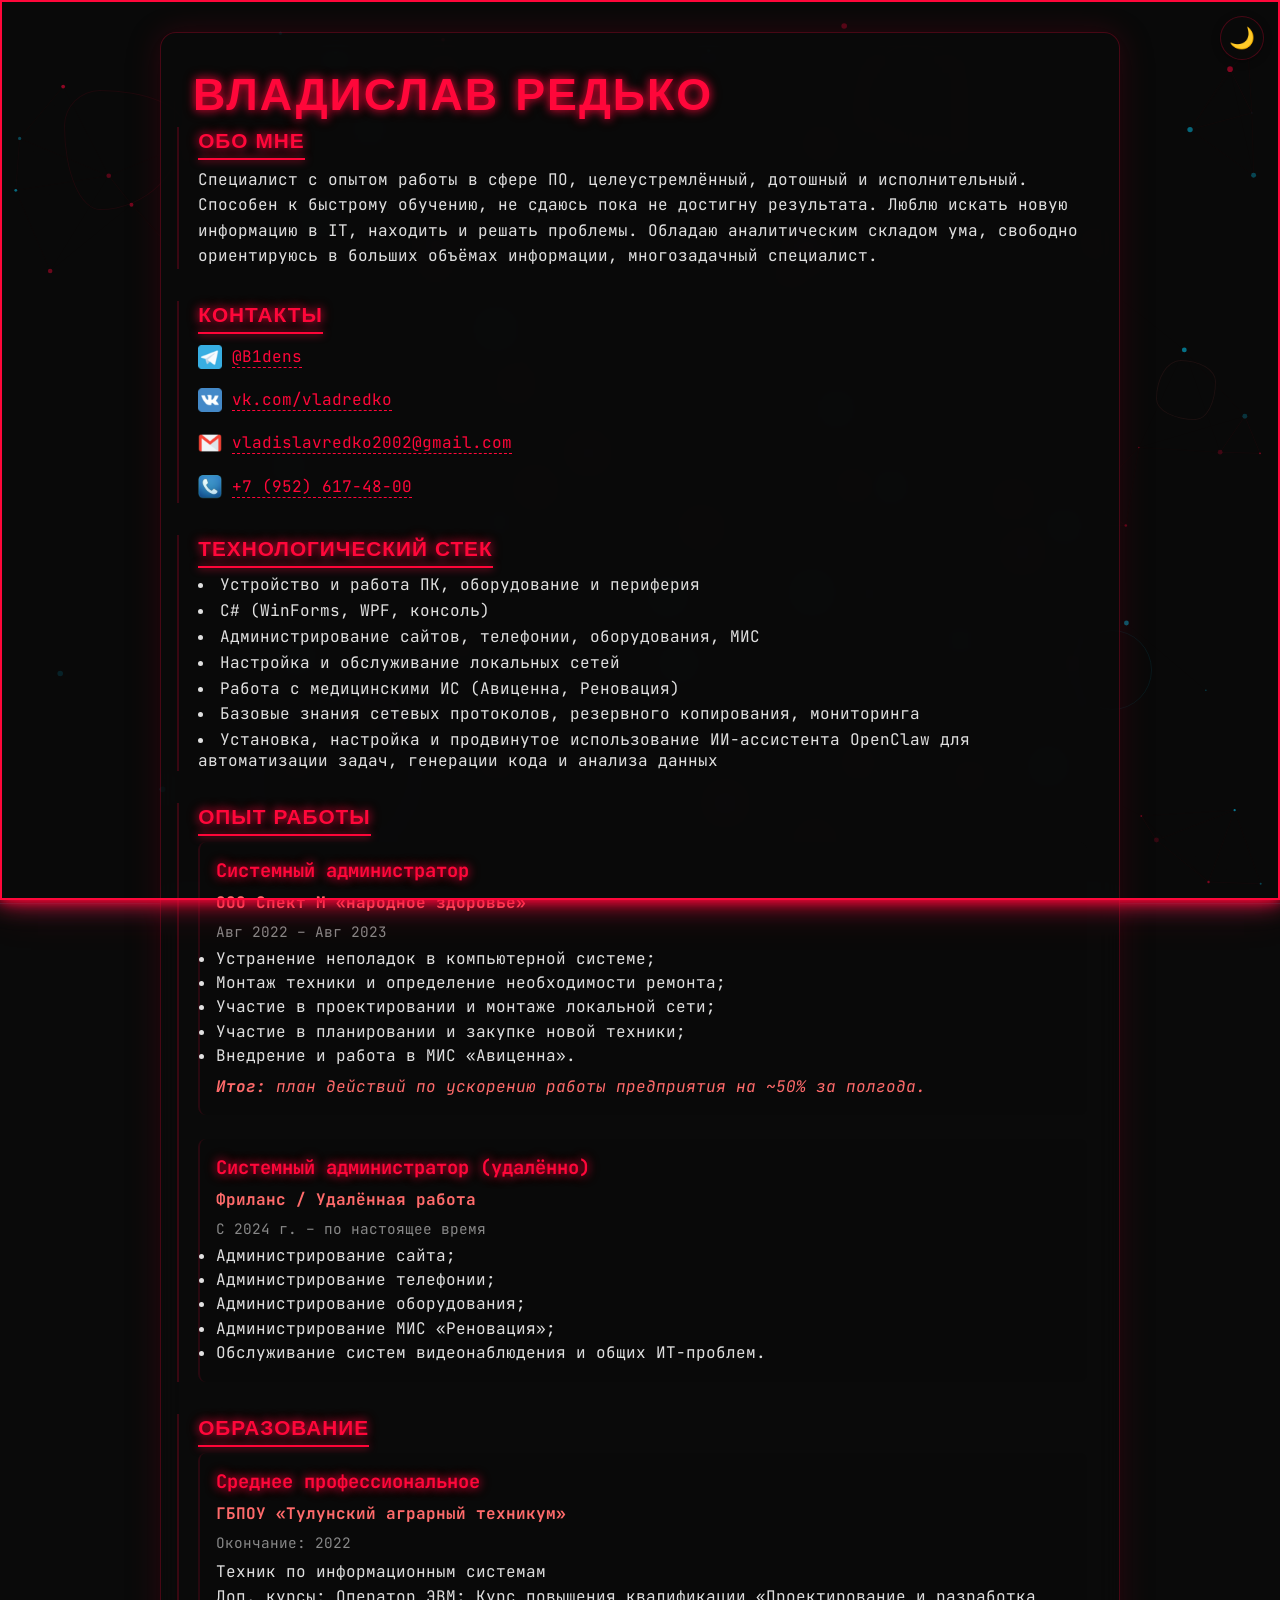
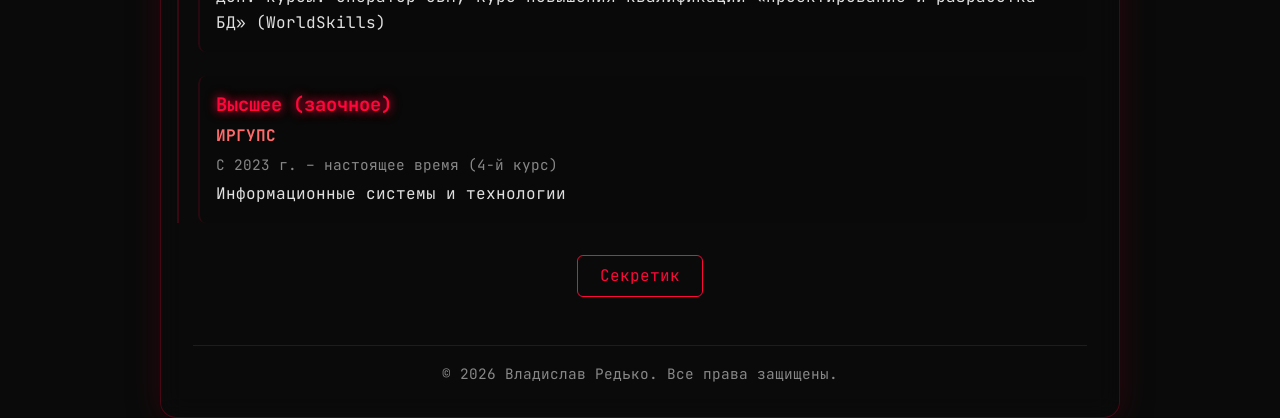
<file: index.html>
<!DOCTYPE html>
<html lang="ru">
<head>
    <meta charset="UTF-8">
    <meta name="viewport" content="width=device-width, initial-scale=1.0">
    <title>Владислав Редько — Резюме</title>
    <link rel="preconnect" href="https://fonts.googleapis.com">
    <link rel="preconnect" href="https://fonts.gstatic.com" crossorigin>
    <link href="https://fonts.googleapis.com/css2?family=JetBrains+Mono:wght@400;500;700&family=Orbitron:wght@400;600;700&display=swap" rel="stylesheet">
    <link rel="stylesheet" href="style.css?v=7">
</head>
<body>

    <!-- SPLASH / PRELOADER -->
    <div id="splash">
        <div class="splash-text">ЗАГРУЗКА</div>
        <div class="splash-loader"></div>
    </div>

    <!-- КНОПКА ПЕРЕКЛЮЧЕНИЯ ТЕМЫ (светлая/тёмная) -->
    <button id="themeToggle" class="theme-toggle" title="Переключить тему">
        <span class="toggle-icon-sun">☀️</span>
        <span class="toggle-icon-moon">🌙</span>
    </button>

    <!-- CURSOR — стандартный, инвертируется от темы -->

    <!-- Фон + анимированная сетка -->
    <div class="bg-layer">
        <div class="grid"></div>
        <canvas id="particles"></canvas>
    </div>

    <!-- Плавающие геометрические фигуры -->
    <div class="floating-shapes">
        <div class="floating-shape"></div>
        <div class="floating-shape"></div>
        <div class="floating-shape"></div>
        <div class="floating-shape"></div>
        <div class="floating-shape"></div>
    </div>

    <!-- Матричный дождь -->
    <canvas id="matrix-rain" class="matrix-rain"></canvas>

    <!-- Прогресс-бар чтения -->
    <div id="progress-bar"></div>

    <!-- Внешний слой неона -->
    <div class="neon-border-out"></div>

    <div class="container">
        <!-- Шапка -->
        <header>
            <h1 class="glitch" data-text="Владислав Редько">Владислав Редько</h1>
        </header>

        <!-- Обо мне -->
        <section class="about hidden">
            <h2>Обо мне</h2>
            <p>
                Специалист с опытом работы в сфере ПО, целеустремлённый, дотошный и исполнительный.
                Способен к быстрому обучению, не сдаюсь пока не достигну результата.
                Люблю искать новую информацию в IT, находить и решать проблемы.
                Обладаю аналитическим складом ума, свободно ориентируюсь в больших объёмах информации,
                многозадачный специалист.
            </p>
        </section>

        <!-- Контакты -->
        <section class="contacts hidden">
            <h2>Контакты</h2>
            <ul>
                <li><span class="icon tg"></span><a href="https://t.me/B1dens" target="_blank">@B1dens</a></li>
                <li><span class="icon vk"></span><a href="https://vk.com/vladredko" target="_blank">vk.com/vladredko</a></li>
                <li><span class="icon mail"></span><a href="mailto:vladislavredko2002@gmail.com">vladislavredko2002@gmail.com</a></li>
                <li><span class="icon phone"></span><a href="tel:+79526174800">+7 (952) 617-48-00</a></li>
            </ul>
        </section>

        <!-- Технологический стек -->
        <section class="skills hidden">
            <h2>Технологический стек</h2>
            <ul>
                <li>Устройство и работа ПК, оборудование и периферия</li>
                <li>C# (WinForms, WPF, консоль)</li>
                <li>Администрирование сайтов, телефонии, оборудования, МИС</li>
                <li>Настройка и обслуживание локальных сетей</li>
                <li>Работа с медицинскими ИС (Авиценна, Реновация)</li>
                <li>Базовые знания сетевых протоколов, резервного копирования, мониторинга</li>
                <li>Установка, настройка и продвинутое использование ИИ-ассистента OpenClaw для автоматизации задач, генерации кода и анализа данных</li>
            </ul>
        </section>

        <!-- Опыт работы -->
        <section class="experience hidden">
            <h2>Опыт работы</h2>

            <div class="job hidden">
                <h3>Системный администратор</h3>
                <p class="company">ООО Спект М «народное здоровье»</p>
                <p class="period">Авг 2022 – Авг 2023</p>
                <ul>
                    <li>Устранение неполадок в компьютерной системе;</li>
                    <li>Монтаж техники и определение необходимости ремонта;</li>
                    <li>Участие в проектировании и монтаже локальной сети;</li>
                    <li>Участие в планировании и закупке новой техники;</li>
                    <li>Внедрение и работа в МИС «Авиценна».</li>
                </ul>
                <p class="result"><strong>Итог:</strong> план действий по ускорению работы предприятия на ~50% за полгода.</p>
            </div>

            <div class="job hidden">
                <h3>Системный администратор (удалённо)</h3>
                <p class="company">Фриланс / Удалённая работа</p>
                <p class="period">С 2024 г. – по настоящее время</p>
                <ul>
                    <li>Администрирование сайта;</li>
                    <li>Администрирование телефонии;</li>
                    <li>Администрирование оборудования;</li>
                    <li>Администрирование МИС «Реновация»;</li>
                    <li>Обслуживание систем видеонаблюдения и общих ИТ‑проблем.</li>
                </ul>
            </div>
        </section>

        <!-- Образование -->
        <section class="education hidden">
            <h2>Образование</h2>

            <div class="edu hidden">
                <h3>Среднее профессиональное</h3>
                <p class="instruction">ГБПОУ «Тулунский аграрный техникум»</p>
                <p class="period">Окончание: 2022</p>
                <p class="specialty">Техник по информационным системам</p>
                <p class="extra">Доп. курсы: Оператор ЭВМ; Курс повышения квалификации «Проектирование и разработка БД» (WorldSkills)</p>
            </div>

            <div class="edu hidden">
                <h3>Высшее (заочное)</h3>
                <p class="instruction">ИРГУПС</p>
                <p class="period">С 2023 г. – настоящее время (4‑й курс)</p>
                <p class="specialty">Информационные системы и технологии</p>
            </div>
        </section>

        <div style="text-align:center; margin-top:2rem;">
            <button id="openProtected" class="header-btn" onclick="window.location.href='protected.html'" title="🫢 там кое-что интересное">Секретик</button>
        </div>

        <footer class="hidden">
            <p>© 2026 Владислав Редько. Все права защищены.</p>
        </footer>
    </div>

    <!-- Неоновый пульсирующий контур вокруг страницы -->
    <div class="neon-border"></div>

    <script>
        // ============ THEME TOGGLE ============
        (function() {
            const toggleBtn = document.getElementById('themeToggle');
            if (!toggleBtn) return;
            // Load saved theme
            const saved = localStorage.getItem('site-theme');
            if (saved === 'light') {
                document.documentElement.setAttribute('data-theme', 'light');
                toggleBtn.classList.add('light');
            }
            toggleBtn.addEventListener('click', function() {
                const html = document.documentElement;
                const isLight = html.getAttribute('data-theme') === 'light';
                if (isLight) {
                    html.removeAttribute('data-theme');
                    localStorage.setItem('site-theme', 'dark');
                    toggleBtn.classList.remove('light');
                } else {
                    html.setAttribute('data-theme', 'light');
                    localStorage.setItem('site-theme', 'light');
                    toggleBtn.classList.add('light');
                }
            });
        })();

        // (кастомный курсор удалён — используется стандартный)

        // ============ MATRIX RAIN ============
        (function() {
            const canvas = document.getElementById('matrix-rain');
            if (!canvas) return;
            const ctx = canvas.getContext('2d');
            let fontSize = 14;
            let columns, drops;

            function resize() {
                canvas.width = window.innerWidth;
                canvas.height = window.innerHeight;
                columns = Math.floor(canvas.width / fontSize);
                drops = Array(columns).fill(1).map(() => Math.random() * -canvas.height / fontSize);
            }
            window.addEventListener('resize', resize);
            resize();

            const chars = 'アイウエオカキクケコサシスセソタチツテトナニヌネノハヒフヘホマミムメモヤユヨラリルレロワヲガギグゲゴザジズゼゾダヂヅデドバビブベボパピプペポ0123456789';

            function drawMatrix() {
                ctx.fillStyle = 'rgba(10, 10, 10, 0.05)';
                ctx.fillRect(0, 0, canvas.width, canvas.height);
                ctx.fillStyle = '#ff073a';
                ctx.font = fontSize + 'px monospace';
                for (let i = 0; i < drops.length; i++) {
                    const text = chars[Math.floor(Math.random() * chars.length)];
                    const x = i * fontSize;
                    const y = drops[i] * fontSize;
                    // Fade effect: first char brighter
                    const brightness = Math.random() > 0.95 ? 1 : 0.4;
                    ctx.fillStyle = `rgba(255, 7, 58, ${brightness * 0.7})`;
                    ctx.fillText(text, x, y);
                    if (y > canvas.height && Math.random() > 0.975) {
                        drops[i] = 0;
                    }
                    drops[i]++;
                }
                requestAnimationFrame(drawMatrix);
            }
            drawMatrix();
        })();

        // ============ PARTICLES (enhanced) ============
        (function() {
            const canvas = document.getElementById('particles');
            const ctx = canvas.getContext('2d');
            let particles = [];

            function resize() {
                canvas.width = window.innerWidth;
                canvas.height = window.innerHeight;
            }
            window.addEventListener('resize', resize);
            resize();

            class Particle {
                constructor() { this.reset(); }
                reset() {
                    this.x = Math.random() * canvas.width;
                    this.y = Math.random() * canvas.height;
                    this.size = Math.random() * 2.5 + 0.5;
                    this.speedX = (Math.random() - 0.5) * 0.4;
                    this.speedY = (Math.random() - 0.5) * 0.4;
                    this.opacity = Math.random() * 0.5 + 0.1;
                    this.hue = Math.random() > 0.5 ? 0 : 200; // red or blue hue
                }
                update() {
                    this.x += this.speedX;
                    this.y += this.speedY;
                    if (this.x < 0 || this.x > canvas.width || this.y < 0 || this.y > canvas.height) {
                        this.reset();
                    }
                }
                draw() {
                    ctx.beginPath();
                    ctx.arc(this.x, this.y, this.size, 0, Math.PI * 2);
                    const color = this.hue === 0 ? '255, 7, 58' : '0, 212, 255';
                    ctx.fillStyle = `rgba(${color}, ${this.opacity})`;
                    ctx.fill();
                }
            }

            const count = Math.min(100, Math.floor((canvas.width * canvas.height) / 10000));
            for (let i = 0; i < count; i++) particles.push(new Particle());

            function animate() {
                ctx.clearRect(0, 0, canvas.width, canvas.height);
                particles.forEach(p => { p.update(); p.draw(); });
                // draw lines between close particles
                for (let i = 0; i < particles.length; i++) {
                    for (let j = i + 1; j < particles.length; j++) {
                        const dx = particles[i].x - particles[j].x;
                        const dy = particles[i].y - particles[j].y;
                        const dist = Math.sqrt(dx * dx + dy * dy);
                        if (dist < 130) {
                            ctx.beginPath();
                            ctx.moveTo(particles[i].x, particles[i].y);
                            ctx.lineTo(particles[j].x, particles[j].y);
                            const alpha = 0.1 * (1 - dist / 130);
                            // gradient line between red and blue particles
                            ctx.strokeStyle = `rgba(255, 7, 58, ${alpha})`;
                            ctx.lineWidth = 0.6;
                            ctx.stroke();
                        }
                    }
                }
                requestAnimationFrame(animate);
            }
            animate();
        })();

        // ============ PROGRESS BAR ============
        window.addEventListener('scroll', function() {
            const scrollTop = window.scrollY;
            const docHeight = document.documentElement.scrollHeight - window.innerHeight;
            const progress = (scrollTop / docHeight) * 100;
            document.getElementById('progress-bar').style.width = progress + '%';
        });

        // ============ SPLASH SCREEN ============
        window.addEventListener('load', function() {
            setTimeout(() => {
                const splash = document.getElementById('splash');
                splash.classList.add('fade-out');
                setTimeout(() => {
                    splash.style.display = 'none';
                }, 800);
            }, 1200);
        });

        // ============ INTERSECTION OBSERVER ============
        document.addEventListener('DOMContentLoaded', function () {
            const hiddenElements = document.querySelectorAll('.hidden');
            const observer = new IntersectionObserver((entries) => {
                entries.forEach(entry => {
                    if (entry.isIntersecting) {
                        entry.target.classList.remove('hidden');
                        entry.target.classList.add('show');
                    }
                });
            }, { threshold: 0.1 });

            hiddenElements.forEach(el => observer.observe(el));
        });
    </script>
</body>
</html>
</file>
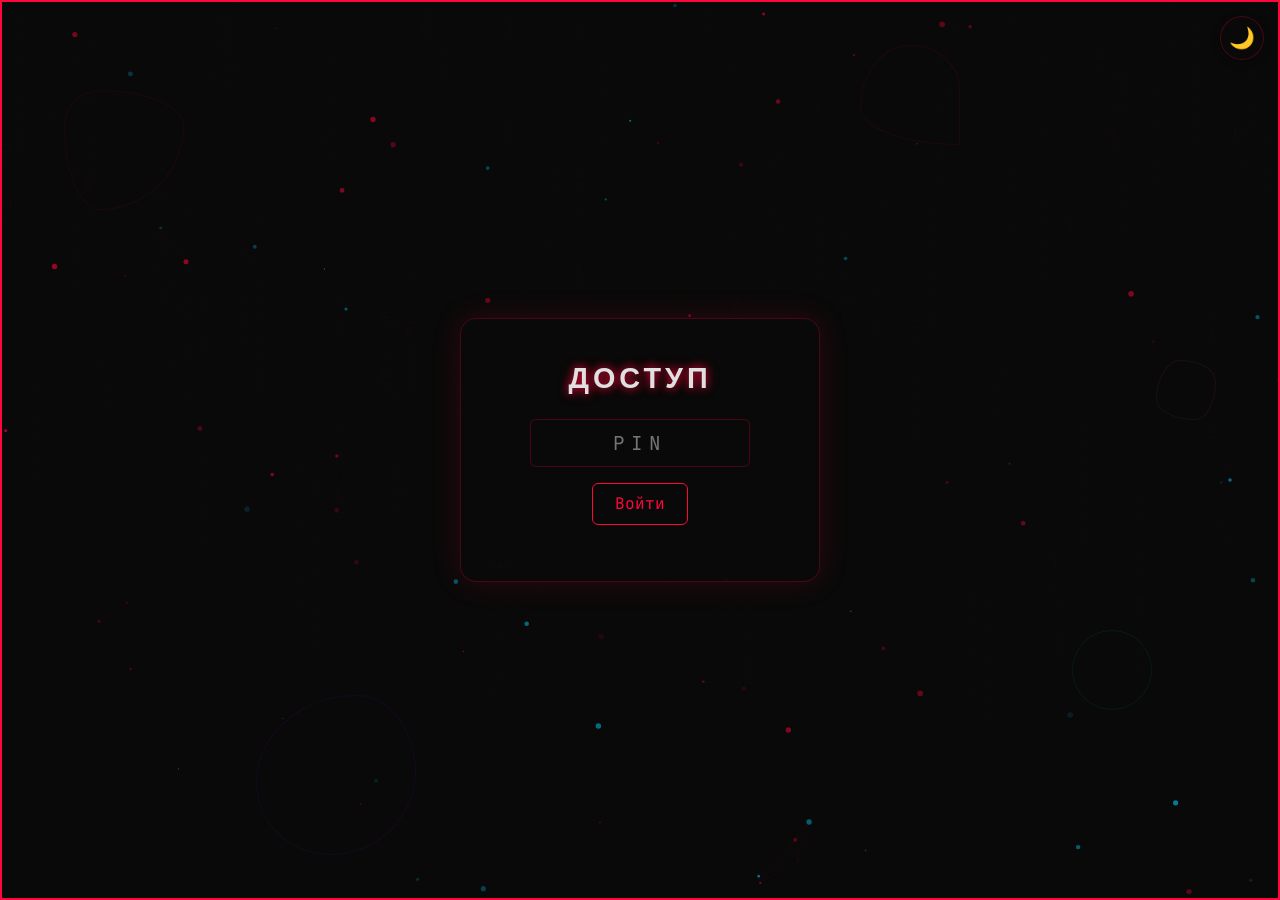
<file: protected.html>
<!DOCTYPE html>
<html lang="ru">
<head>
    <meta charset="UTF-8">
    <meta name="viewport" content="width=device-width, initial-scale=1.0">
    <title>🎮 ПРИКОЛЬЧИК</title>
    <link rel="preconnect" href="https://fonts.googleapis.com">
    <link rel="preconnect" href="https://fonts.gstatic.com" crossorigin>
    <link href="https://fonts.googleapis.com/css2?family=JetBrains+Mono:wght@400;500;700&family=Orbitron:wght@400;600;700&display=swap" rel="stylesheet">
    <link rel="stylesheet" href="style.css?v=7">
</head>
<body>

    <!-- SPLASH / PRELOADER -->
    <div id="splash">
        <div class="splash-text">СЕКРЕТНЫЙ ДОСТУП</div>
        <div class="splash-loader"></div>
    </div>

    <!-- КНОПКА ПЕРЕКЛЮЧЕНИЯ ТЕМЫ -->
    <button id="themeToggle" class="theme-toggle" title="Переключить тему">
        <span class="toggle-icon-sun">☀️</span>
        <span class="toggle-icon-moon">🌙</span>
    </button>

    <!-- CURSOR — стандартный, инвертируется от темы -->

    <!-- Фон -->
    <div class="bg-layer">
        <div class="grid"></div>
        <canvas id="particles"></canvas>
    </div>

    <!-- Плавающие геометрические фигуры -->
    <div class="floating-shapes">
        <div class="floating-shape"></div>
        <div class="floating-shape"></div>
        <div class="floating-shape"></div>
        <div class="floating-shape"></div>
        <div class="floating-shape"></div>
    </div>

    <!-- Матричный дождь -->
    <canvas id="matrix-rain" class="matrix-rain"></canvas>

    <!-- Внешний слой неона -->
    <div class="neon-border-out"></div>

    <!-- Форма авторизации -->
    <div id="auth" style="text-align:center; min-height:100vh; display:flex; flex-direction:column; align-items:center; justify-content:center;">
        <div class="auth-card">
            <h1 style="font-family:'Orbitron',sans-serif; font-size:1.8rem; text-transform:uppercase; letter-spacing:4px; margin-bottom:1.5rem;">Доступ</h1>
            <input type="password" id="pwInput" placeholder="PIN" autocomplete="off" class="pin-input">
            <button id="pwBtn" class="header-btn" style="display:block; margin:0 auto;">Войти</button>
            <p id="pwError" class="error" style="margin-top:1rem;"></p>
        </div>
    </div>

    <!-- Контент (скрыт до авторизации) -->
    <div id="content" style="display:none;">
        <div class="container">
            <div class="content" style="text-align:center; margin-top: 2rem;">
                <h1 class="glitch hidden" data-text="Конфигурация ПК" style="font-size:2rem; margin-bottom:2rem;">Конфигурация ПК</h1>
                <div class="hardware-blocks hidden" style="display:flex; justify-content:center; gap:2rem; margin-top:2rem; flex-wrap:wrap;">
                    <div class="block neon-wrap hidden" style="min-width:220px;">
                        <h2 style="color:var(--accent-color); margin-bottom:1rem; font-family:'Orbitron',sans-serif;">PC</h2>
                        <ul class="hw-list">
                            <li>Motherboard ASRock B650M Pro RS</li>
                            <li>CPU AMD Ryzen 7 7700</li>
                            <li>GPU RX 6700 XT</li>
                            <li>G.Skill Ripjaws S5 DDR5 32GB</li>
                        </ul>
                    </div>
                    <div class="block neon-wrap hidden" style="min-width:220px;">
                        <h2 style="color:var(--accent-color); margin-bottom:1rem; font-family:'Orbitron',sans-serif;">Периферия</h2>
                        <ul class="hw-list">
                            <li>Монитор Redmi G27Q 2025 2K IPS 180 Гц</li>
                            <li>Монитор AOC 24" 144 Гц</li>
                            <li>Мышь ZAOPIN Z2</li>
                            <li>Клавиатура Ardor Gaming</li>
                            <li>Микрофон Fifine K670</li>
                        </ul>
                    </div>
                </div>
                <a href="index.html" class="header-btn hidden" style="display:inline-block; margin-top:2rem;">← Вернуться на главную</a>
            </div>
        </div>
    </div>

    <!-- Неоновая рамка -->
    <div class="neon-border"></div>

    <script>
        // ============ INTERSECTION OBSERVER (для контента после авторизации) ============
        document.addEventListener('DOMContentLoaded', function () {
            const hiddenElements = document.querySelectorAll('.hidden');
            const observer = new IntersectionObserver((entries) => {
                entries.forEach(entry => {
                    if (entry.isIntersecting) {
                        entry.target.classList.remove('hidden');
                        entry.target.classList.add('show');
                    }
                });
            }, { threshold: 0.1 });
            hiddenElements.forEach(el => observer.observe(el));
        });
    </script>
    <script>
        // ============ THEME TOGGLE ============
        (function() {
            const toggleBtn = document.getElementById('themeToggle');
            if (!toggleBtn) return;
            const saved = localStorage.getItem('site-theme');
            if (saved === 'light') {
                document.documentElement.setAttribute('data-theme', 'light');
                toggleBtn.classList.add('light');
            }
            toggleBtn.addEventListener('click', function() {
                const html = document.documentElement;
                const isLight = html.getAttribute('data-theme') === 'light';
                if (isLight) {
                    html.removeAttribute('data-theme');
                    localStorage.setItem('site-theme', 'dark');
                    toggleBtn.classList.remove('light');
                } else {
                    html.setAttribute('data-theme', 'light');
                    localStorage.setItem('site-theme', 'light');
                    toggleBtn.classList.add('light');
                }
            });
        })();

        // (кастомный курсор удалён — используется стандартный)

        // ============ MATRIX RAIN ============
        (function() {
            const canvas = document.getElementById('matrix-rain');
            if (!canvas) return;
            const ctx = canvas.getContext('2d');
            let fontSize = 14;
            let columns, drops;
            function resize() {
                canvas.width = window.innerWidth;
                canvas.height = window.innerHeight;
                columns = Math.floor(canvas.width / fontSize);
                drops = Array(columns).fill(1).map(() => Math.random() * -canvas.height / fontSize);
            }
            window.addEventListener('resize', resize);
            resize();
            const chars = 'アイウエオカキクケコサシスセソタチツテトナニヌネノハヒフヘホマミムメモヤユヨラリルレロワヲ0123456789';
            function drawMatrix() {
                ctx.fillStyle = 'rgba(10, 10, 10, 0.05)';
                ctx.fillRect(0, 0, canvas.width, canvas.height);
                ctx.font = fontSize + 'px monospace';
                for (let i = 0; i < drops.length; i++) {
                    const text = chars[Math.floor(Math.random() * chars.length)];
                    const x = i * fontSize;
                    const y = drops[i] * fontSize;
                    const brightness = Math.random() > 0.95 ? 1 : 0.4;
                    ctx.fillStyle = `rgba(255, 7, 58, ${brightness * 0.7})`;
                    ctx.fillText(text, x, y);
                    if (y > canvas.height && Math.random() > 0.975) { drops[i] = 0; }
                    drops[i]++;
                }
                requestAnimationFrame(drawMatrix);
            }
            drawMatrix();
        })();

        // ============ PARTICLES ============
        (function() {
            const canvas = document.getElementById('particles');
            const ctx = canvas.getContext('2d');
            let particles = [];
            function resize() {
                canvas.width = window.innerWidth;
                canvas.height = window.innerHeight;
            }
            window.addEventListener('resize', resize);
            resize();
            class Particle {
                constructor() { this.reset(); }
                reset() {
                    this.x = Math.random() * canvas.width;
                    this.y = Math.random() * canvas.height;
                    this.size = Math.random() * 2.5 + 0.5;
                    this.speedX = (Math.random() - 0.5) * 0.4;
                    this.speedY = (Math.random() - 0.5) * 0.4;
                    this.opacity = Math.random() * 0.5 + 0.1;
                    this.hue = Math.random() > 0.5 ? 0 : 200;
                }
                update() {
                    this.x += this.speedX; this.y += this.speedY;
                    if (this.x < 0 || this.x > canvas.width || this.y < 0 || this.y > canvas.height) this.reset();
                }
                draw() {
                    ctx.beginPath();
                    ctx.arc(this.x, this.y, this.size, 0, Math.PI * 2);
                    const color = this.hue === 0 ? '255, 7, 58' : '0, 212, 255';
                    ctx.fillStyle = `rgba(${color}, ${this.opacity})`;
                    ctx.fill();
                }
            }
            const count = Math.min(80, Math.floor((canvas.width * canvas.height) / 10000));
            for (let i = 0; i < count; i++) particles.push(new Particle());
            function animate() {
                ctx.clearRect(0, 0, canvas.width, canvas.height);
                particles.forEach(p => { p.update(); p.draw(); });
                for (let i = 0; i < particles.length; i++) {
                    for (let j = i + 1; j < particles.length; j++) {
                        const dx = particles[i].x - particles[j].x;
                        const dy = particles[i].y - particles[j].y;
                        const dist = Math.sqrt(dx * dx + dy * dy);
                        if (dist < 130) {
                            ctx.beginPath();
                            ctx.moveTo(particles[i].x, particles[i].y);
                            ctx.lineTo(particles[j].x, particles[j].y);
                            ctx.strokeStyle = `rgba(255, 7, 58, ${0.1 * (1 - dist / 130)})`;
                            ctx.lineWidth = 0.6;
                            ctx.stroke();
                        }
                    }
                }
                requestAnimationFrame(animate);
            }
            animate();
        })();

        // ============ PIN AUTH ============
        const CORRECT_PASSWORD_HASH = "6c94e35ccc352d4e9ef0b99562cff995a5741ce8de8ad11b568892934daee366";
        async function hashPassword(password) {
            const encoder = new TextEncoder();
            const data = encoder.encode(password);
            const hashBuffer = await crypto.subtle.digest('SHA-256', data);
            const hashArray = Array.from(new Uint8Array(hashBuffer));
            return hashArray.map(b => b.toString(16).padStart(2, '0')).join('');
        }
        async function checkPin() {
            const input = document.getElementById('pwInput').value.trim();
            const inputHash = await hashPassword(input);
            if (inputHash === CORRECT_PASSWORD_HASH) {
                document.getElementById('auth').style.display = 'none';
                document.getElementById('content').style.display = 'block';
                document.getElementById('pwError').textContent = '';
            } else {
                document.getElementById('pwError').textContent = 'Неверный PIN';
            }
        }
        document.getElementById('pwBtn').onclick = checkPin;
        document.getElementById('pwInput').onkeypress = async e => {
            if (e.key === 'Enter') await checkPin();
        };

        // ============ SPLASH SCREEN ============
        window.addEventListener('load', function() {
            setTimeout(() => {
                const splash = document.getElementById('splash');
                splash.classList.add('fade-out');
                setTimeout(() => {
                    splash.style.display = 'none';
                }, 800);
            }, 1200);
        });
    </script>
</body>
</html>
</file>
<file: style.css>
:root {
    --bg-color: #0a0a0a;
    --text-color: #e0e0e0;
    --accent-color: #ff073a;
    --accent-pink: #ff6b6b;
    --accent-blue: #00d4ff;
    --accent-purple: #b300ff;
    --accent-glow: 0 0 8px rgba(255,7,58,0.7), 0 0 12px rgba(255,7,58,0.5);
    --glass-bg: rgba(10, 10, 10, 0.6);
    --glass-border: rgba(255, 7, 58, 0.25);
    --font-main: 'JetBrains Mono', 'Arial', sans-serif;
    --font-heading: 'Orbitron', 'Arial', sans-serif;
    --cursor-color: #ff073a;
    --splash-bg: #0a0a0a;
    --neon-border-opacity: 0.5;
    --card-bg: rgba(10, 10, 10, 0.4);
    --card-border: rgba(255, 7, 58, 0.12);
    --muted-text: #888;
    --block-text: #e0e0e0;
    --block-bg: rgba(10, 10, 10, 0.4);
    --auth-card-bg: rgba(10, 10, 10, 0.6);
    --pin-bg: rgba(10, 10, 10, 0.4);
    --pin-border: rgba(255, 7, 58, 0.25);
    --pin-color: #e0e0e0;
}

/* ===== LIGHT THEME ===== */
[data-theme="light"] {
    --bg-color: #f8f5f0;
    --text-color: #1a1a2e;
    --accent-color: #c0392b;
    --accent-pink: #d35400;
    --accent-blue: #2471a3;
    --accent-purple: #76448a;
    --accent-glow: 0 0 6px rgba(192,57,43,0.35), 0 0 10px rgba(192,57,43,0.15);
    --glass-bg: rgba(248, 245, 240, 0.88);
    --glass-border: rgba(192, 57, 43, 0.2);
    --cursor-color: #1a1a2e;
    --splash-bg: #f8f5f0;
    --neon-border-opacity: 0.2;
    --card-bg: rgba(255,255,255,0.5);
    --card-border: rgba(0,0,0,0.08);
    --muted-text: #555;
    --block-text: #1a1a2e;
    --block-bg: rgba(255,255,255,0.5);
    --auth-card-bg: rgba(255,255,255,0.85);
    --pin-bg: rgba(255,255,255,0.7);
    --pin-border: rgba(0,0,0,0.15);
    --pin-color: #1a1a2e;
}

/* Light theme overrides for specific elements */
[data-theme="light"] .container {
    box-shadow: 0 0 20px rgba(0,0,0,0.06), 0 8px 32px rgba(0,0,0,0.08);
}
[data-theme="light"] section h2 {
    border-bottom-color: #c0392b;
}
[data-theme="light"] section h2::after {
    background: #c0392b;
}
[data-theme="light"] .job, 
[data-theme="light"] .edu {
    background: rgba(0,0,0,0.02);
    border-left-color: rgba(192,57,43,0.15);
}
[data-theme="light"] .job:hover, 
[data-theme="light"] .edu:hover {
    background: rgba(192,57,43,0.04);
    border-left-color: #c0392b;
}
[data-theme="light"] .company, 
[data-theme="light"] .instruction {
    color: #555;
}
[data-theme="light"] .period {
    color: #888;
}
[data-theme="light"] .result {
    color: #b03a2e;
}
[data-theme="light"] footer {
    border-top-color: rgba(0,0,0,0.1);
    color: #999;
}
[data-theme="light"] .matrix-rain {
    opacity: 0.015;
}
[data-theme="light"] .floating-shape {
    opacity: 0.05;
}
[data-theme="light"] .neon-border {
    border-color: rgba(192,57,43,0.2);
    box-shadow: 0 0 8px rgba(192,57,43,0.1), 0 0 16px rgba(192,57,43,0.05);
}
[data-theme="light"] .neon-border-out {
    border-color: rgba(36,113,163,0.1);
    box-shadow: 0 0 15px rgba(36,113,163,0.05);
}
[data-theme="light"] .about, 
[data-theme="light"] .contacts, 
[data-theme="light"] .skills, 
[data-theme="light"] .experience, 
[data-theme="light"] .education {
    border-left-color: rgba(192,57,43,0.15);
}
[data-theme="light"] .about:hover, 
[data-theme="light"] .contacts:hover, 
[data-theme="light"] .skills:hover, 
[data-theme="light"] .experience:hover, 
[data-theme="light"] .education:hover {
    border-left-color: #c0392b;
}
[data-theme="light"] .header-btn {
    border-color: rgba(192,57,43,0.3);
    color: #c0392b;
}
[data-theme="light"] .header-btn:hover {
    background: #c0392b;
    color: #fff;
    box-shadow: 0 0 14px rgba(192,57,43,0.5);
}
[data-theme="light"] .pin-input {
    background: rgba(255,255,255,0.7);
    border-color: rgba(0,0,0,0.15);
    color: #1a1a2e;
}
[data-theme="light"] .pin-input:focus {
    border-color: #c0392b;
    box-shadow: 0 0 10px rgba(192,57,43,0.3);
}
[data-theme="light"] .auth-card {
    background: rgba(255,255,255,0.85);
    border-color: rgba(192,57,43,0.2);
}
[data-theme="light"] .auth-card h1 {
    color: #1a1a2e;
}
[data-theme="light"] .block {
    background: rgba(255,255,255,0.5);
    border-color: rgba(0,0,0,0.08);
}
[data-theme="light"] .block h2 {
    color: #c0392b !important;
}
[data-theme="light"] .hw-list {
    color: #1a1a2e;
}
[data-theme="light"] .neon-wrap {
    background: rgba(255,255,255,0.5);
    border-color: rgba(192,57,43,0.2);
}
[data-theme="light"] .modal-content {
    background: #fff;
    border-color: #c0392b;
}
[data-theme="light"] .theme-toggle {
    background: rgba(248,245,240,0.9);
    border-color: rgba(192,57,43,0.2);
    color: #c0392b;
}
[data-theme="light"] .theme-toggle:hover {
    box-shadow: 0 0 12px rgba(192,57,43,0.5);
}
[data-theme="light"] #progress-bar {
    background: #c0392b;
}
[data-theme="light"] .contacts li:hover {
    text-shadow: 0 0 6px rgba(192,57,43,0.2);
}
[data-theme="light"] .contacts li:hover .icon {
    filter: drop-shadow(0 0 4px #c0392b) brightness(0.6);
}
* {
    margin:0; padding:0; box-sizing:border-box;
}

/* ===== STANDARD INVERTED CURSOR (auto-switch via CSS filter) ===== */
html, body, * {
    cursor: default;
}

a, button, .header-btn, .theme-toggle, .glitch, input, select,
[role="button"], [onclick] {
    cursor: pointer;
}

textarea, input[type="text"], input[type="password"], input[type="email"],
input[type="search"], input[type="number"] {
    cursor: text;
}

/* Invert cursor colour relative to background */
html:not([data-theme="light"]) {
    cursor: url('data:image/svg+xml,<svg xmlns="http://www.w3.org/2000/svg" width="24" height="30" viewBox="0 0 24 30"><path d="M2 2 L2 22 L7 17 L12 26 L14 25 L9 16 L20 16 Z" fill="white" stroke="white" stroke-width="1" opacity="0.9"/></svg>') 2 2, auto;
}

html[data-theme="light"] {
    cursor: url('data:image/svg+xml,<svg xmlns="http://www.w3.org/2000/svg" width="24" height="30" viewBox="0 0 24 30"><path d="M2 2 L2 22 L7 17 L12 26 L14 25 L9 16 L20 16 Z" fill="black" stroke="black" stroke-width="1" opacity="0.9"/></svg>') 2 2, auto;
}
html {scroll-behavior:smooth;}
html,body {height:100%;}
body {
    font-family: var(--font-main);
    background-color: var(--bg-color);
    color: var(--text-color);
    overflow-x:hidden;
}

/* (кастомный курсор удалён, используем стандартный с инверсией) */

/* ============ THEME TOGGLE BUTTON ============ */
.theme-toggle {
    position: fixed;
    top: 16px;
    right: 16px;
    z-index: 99990;
    width: 44px;
    height: 44px;
    border-radius: 50%;
    border: 1.5px solid var(--glass-border);
    background: var(--glass-bg);
    backdrop-filter: blur(8px);
    -webkit-backdrop-filter: blur(8px);
    display: flex;
    align-items: center;
    justify-content: center;
    cursor: none;
    transition: background 0.3s, border-color 0.3s, box-shadow 0.3s;
    box-shadow: 0 2px 8px rgba(0,0,0,0.3);
    font-size: 1.3rem;
    line-height: 1;
    overflow: hidden;
}
.theme-toggle:hover {
    border-color: var(--accent-color);
    box-shadow: 0 0 14px var(--accent-color);
    background: rgba(255,7,58,0.1);
}
.toggle-icon-sun,
.toggle-icon-moon {
    position: absolute;
    transition: transform 0.4s ease, opacity 0.4s ease;
}
/* Dark theme: show moon, hide sun */
.toggle-icon-sun {
    opacity: 0;
    transform: translateY(20px) rotate(90deg);
}
.toggle-icon-moon {
    opacity: 1;
    transform: translateY(0) rotate(0deg);
}
/* Light theme: show sun, hide moon */
.theme-toggle.light .toggle-icon-sun {
    opacity: 1;
    transform: translateY(0) rotate(0deg);
}
.theme-toggle.light .toggle-icon-moon {
    opacity: 0;
    transform: translateY(-20px) rotate(-90deg);
}
.theme-toggle.light {
    background: rgba(248,245,240,0.9);
    border-color: rgba(192,57,43,0.2);
}
.theme-toggle.light:hover {
    box-shadow: 0 0 14px rgba(192,57,43,0.5);
    background: rgba(192,57,43,0.08);
}

/* ============ SPLASH / PRELOADER ============ */
#splash {
    position: fixed;
    inset: 0;
    z-index: 99998;
    background: var(--splash-bg);
    display: flex;
    flex-direction: column;
    align-items: center;
    justify-content: center;
    transition: opacity 0.8s ease, visibility 0.8s ease;
}
#splash.fade-out {
    opacity: 0;
    visibility: hidden;
}
.splash-text {
    font-family: var(--font-heading);
    font-size: 2.5rem;
    color: var(--accent-color);
    text-shadow: var(--accent-glow);
    margin-bottom: 1.5rem;
    letter-spacing: 6px;
    animation: splashPulse 1.2s ease-in-out infinite;
}
.splash-loader {
    width: 60px;
    height: 60px;
    border: 3px solid rgba(255,7,58,0.15);
    border-top-color: var(--accent-color);
    border-radius: 50%;
    animation: splashSpin 0.8s linear infinite;
    box-shadow: 0 0 20px rgba(255,7,58,0.3);
}
@keyframes splashSpin {
    to { transform: rotate(360deg); }
}
@keyframes splashPulse {
    0%, 100% { opacity: 0.6; filter: blur(0.5px); }
    50% { opacity: 1; filter: blur(0); }
}

/* ============ LIVING GRADIENT BG ============ */
.bg-layer {
    position:fixed; inset:0;
    z-index:-2;
    overflow:hidden;
    background: var(--bg-color);
}
.bg-layer::before {
    content: '';
    position: absolute;
    inset: 0;
    background: transparent;
    animation: gradShift 12s ease-in-out infinite alternate;
}
@keyframes gradShift {
    0% { transform: scale(1) rotate(0deg); }
    50% { transform: scale(1.1) rotate(2deg); }
    100% { transform: scale(1) rotate(-2deg); }
}

/* ============ FLOATING GEOMETRIC SHAPES ============ */
.floating-shapes {
    position: fixed;
    inset: 0;
    pointer-events: none;
    z-index: -1;
    overflow: hidden;
}
.floating-shape {
    position: absolute;
    border: 1.5px solid;
    opacity: 0.08;
    animation: floatShape var(--dur, 20s) ease-in-out infinite alternate;
}
.floating-shape:nth-child(1) {
    width: 120px; height: 120px;
    border-color: var(--accent-color);
    border-radius: 30% 70% 70% 30% / 30% 30% 70% 70%;
    top: 10%; left: 5%;
    --dur: 25s;
    animation-delay: -2s;
}
.floating-shape:nth-child(2) {
    width: 80px; height: 80px;
    border-color: var(--accent-blue);
    border-radius: 50%;
    top: 70%; right: 10%;
    --dur: 20s;
    animation-delay: -5s;
}
.floating-shape:nth-child(3) {
    width: 160px; height: 160px;
    border-color: var(--accent-purple);
    border-radius: 63% 37% 54% 46% / 55% 48% 52% 45%;
    bottom: 5%; left: 20%;
    --dur: 30s;
    animation-delay: -10s;
}
.floating-shape:nth-child(4) {
    width: 60px; height: 60px;
    border-color: var(--accent-pink);
    border-radius: 41% 59% 34% 66% / 65% 36% 64% 35%;
    top: 40%; right: 5%;
    --dur: 18s;
    animation-delay: -7s;
}
.floating-shape:nth-child(5) {
    width: 100px; height: 100px;
    border-color: var(--accent-color);
    border-radius: 50% 50% 0% 100% / 63% 44% 56% 37%;
    top: 5%; right: 25%;
    --dur: 22s;
    animation-delay: -3s;
}
@keyframes floatShape {
    0% { transform: translate(0, 0) rotate(0deg) scale(1); }
    33% { transform: translate(30px, -40px) rotate(120deg) scale(1.1); }
    66% { transform: translate(-20px, 30px) rotate(240deg) scale(0.9); }
    100% { transform: translate(15px, -15px) rotate(360deg) scale(1.05); }
}

/* ============ MATRIX RAIN ============ */
.matrix-rain {
    position: fixed;
    top: 0;
    left: 0;
    width: 100%;
    height: 100%;
    pointer-events: none;
    z-index: -1;
    opacity: 0.04;
}

/* Grid overlay - enhanced */
.grid {
    position:absolute; inset:0;
    pointer-events:none;
    background: transparent;
    animation:moveGrid 8s linear infinite;
}
@keyframes moveGrid {
    to {background-position:0 40px, 40px 0;}
}

#particles {
    position:absolute; inset:0;
    pointer-events:none;
}

/* ============ PROGRESS BAR ============ */
#progress-bar {
    position: fixed; top: 0; left: 0;
    height: 3px;
    width: 0%;
    background: var(--accent-color);
    background-size: 300% 100%;
    z-index: 9999;
    animation: progressGlow 2s linear infinite;
    transition: width 0.1s ease-out;
}
@keyframes progressGlow {
    0% { background-position: 0% 0%; }
    100% { background-position: 300% 0%; }
}

/* ============ GLASS CONTAINER ============ */
.container {
    max-width:960px;
    margin:2rem auto;
    padding:2rem;
    background: var(--glass-bg);
    border:1px solid var(--glass-border);
    border-radius:16px;
    box-shadow:0 0 30px rgba(255,7,58,0.15), 0 8px 32px rgba(0,0,0,0.4);
    position:relative;
    backdrop-filter: blur(12px);
    -webkit-backdrop-filter: blur(12px);
}
.container::before {
    content: '';
    position: absolute;
    top: -1px;
    left: -1px;
    right: -1px;
    bottom: -1px;
    border-radius: 17px;
    background: transparent;
    z-index: -1;
    opacity: 0.3;
    transition: opacity 0.4s;
}
.container:hover::before {
    opacity: 0.6;
}

h1, h2, h3 {
    color:var(--accent-color);
    text-shadow:var(--accent-glow);
    margin-bottom:0.4rem;
    background: none;
    -webkit-background-clip: unset;
    -webkit-text-fill-color: unset;
    background-clip: unset;
}
h1 {
    font-size:2.8rem;
    text-align:center;
    font-family: var(--font-heading);
    text-transform:uppercase;
    letter-spacing:2px;
}
/* Glitch effect enhanced */
.glitch {
    position: relative;
    display: inline-block;
    cursor: default;
}
.glitch::before,
.glitch::after {
    content: attr(data-text);
    position: absolute;
    top: 0;
    left: 0;
    width: 100%;
    height: 100%;
    pointer-events: none;
    opacity: 0;
}
.glitch:hover::before {
    opacity: 0.8;
    color: var(--accent-blue);
    z-index: -1;
    animation: glitch-shift 0.3s ease-in-out infinite alternate;
}
.glitch:hover::after {
    opacity: 0.8;
    color: var(--accent-purple);
    z-index: -1;
    animation: glitch-shift 0.3s ease-in-out infinite alternate-reverse;
}
@keyframes glitch-shift {
    0%   { transform: translate(-3px, 2px) skewX(-2deg); }
    100% { transform: translate(3px, -2px) skewX(2deg); }
}

section {
    margin-bottom:2rem;
    position: relative;
    transition: box-shadow 0.4s, border-color 0.4s, transform 0.3s;
}

/* Section hover glow */
section:hover {
    box-shadow: 0 0 20px rgba(255,7,58,0.1), 0 0 40px rgba(255,7,58,0.05);
    transform: translateX(3px);
}

section h2 {
    border-bottom:2px solid var(--accent-color);
    padding-bottom:0.3rem;
    display:inline-block;
    font-family: var(--font-heading);
    text-transform:uppercase;
    letter-spacing:1px;
    font-size:1.3rem;
    position: relative;
}
section h2::after {
    content: '';
    position: absolute;
    bottom: -2px;
    left: 0;
    width: 100%;
    height: 2px;
    background: var(--accent-color);
    filter: blur(4px);
}
p {line-height:1.6;}
a {
    color:var(--accent-color);
    text-decoration:none;
    border-bottom:1px dashed var(--accent-color);
    transition: color 0.3s, border-color 0.3s, text-shadow 0.3s;
}
a:hover {
    color:var(--accent-pink);
    border-bottom:1px solid var(--accent-pink);
    text-shadow:0 0 8px rgba(255,107,107,0.8), 0 0 16px rgba(255,107,107,0.4);
}
.contacts ul {list-style:none;}
.contacts li {
    display:flex; align-items:center; margin-bottom:0.6rem;
    transition: transform 0.3s ease, text-shadow 0.3s;
    padding: 0.3rem 0;
}
.contacts li:hover {
    transform: translateX(8px);
    text-shadow: 0 0 8px rgba(255,7,58,0.3);
}
.contacts .icon {
    width:24px; height:24px; margin-right:0.6rem;
    background-size:contain; background-repeat:no-repeat;
    transition: filter 0.3s;
}
.contacts li:hover .icon {
    filter: drop-shadow(0 0 6px var(--accent-color)) brightness(1.3);
}
.contacts .tg   {background-image:url('img/tg.png');}
.contacts .vk   {background-image:url('img/vk.png');}
.contacts .mail {background-image:url('img/mail.png');}
.contacts .phone {background-image:url('img/phone.png');}
.job, .edu {
    margin-bottom:1.5rem;
    padding: 1rem;
    border-radius: 8px;
    background: var(--card-bg);
    border-left: 2px solid var(--card-border);
    transition: background 0.3s, border-left-color 0.3s, box-shadow 0.3s;
}
.job:hover, .edu:hover {
    background: rgba(255,7,58,0.06);
    border-left-color: var(--accent-color);
    box-shadow: 0 0 12px rgba(255,7,58,0.08);
}
.job h3, .edu h3 {
    display:inline-block;
    margin-right:0.5rem;
    color: var(--accent-color);
    text-shadow: var(--accent-glow);
}
.company, .instruction {font-weight:bold; color: var(--accent-pink);}
.period {font-size:0.9rem; color: var(--muted-text); margin:0.3rem 0;}
.result {font-style:italic; color: var(--accent-pink); margin-top:0.5rem; display:block;}
footer {
    text-align:center;
    font-size:0.9rem;
    color: var(--muted-text);
    margin-top:3rem;
    padding-top:1rem;
    border-top:1px solid var(--glass-border);
}

/* ============ NEON BORDER ============ */
.neon-border {
    position:fixed; inset:0;
    pointer-events:none;
    border:2px solid var(--accent-color);
    box-shadow:0 0 12px var(--accent-color), 0 0 24px var(--accent-color), 0 0 48px rgba(255,7,58,0.2);
    animation:pulseBorder 2.5s ease-in-out infinite;
    z-index: 1;
}
.neon-border-out {
    position:fixed; inset:-4px;
    pointer-events:none;
    border:1px solid rgba(0,212,255,0.15);
    box-shadow:0 0 30px rgba(0,212,255,0.1);
    animation:pulseBorderAlt 3s ease-in-out infinite;
    z-index: 0;
}
@keyframes pulseBorder {
    0%,100% {opacity:var(--neon-border-opacity, 0.5); border-width: 2px;}
    50% {opacity:calc(var(--neon-border-opacity, 0.5) * 1.8); border-width: 3px;}
}
@keyframes pulseBorderAlt {
    0%,100% {opacity:0.15;}
    50% {opacity:0.4;}
}
.hidden {opacity:0; transform:translateY(30px);}
.show {
    opacity:1;
    transform:translateY(0);
    transition:opacity 0.6s cubic-bezier(0.25, 0.46, 0.45, 0.94), transform 0.6s cubic-bezier(0.25, 0.46, 0.45, 0.94);
}
/* Staggered delay */
.job.show:nth-child(2) { transition-delay: 0.1s; }
.job.show:nth-child(3) { transition-delay: 0.2s; }
.edu.show:nth-child(2) { transition-delay: 0.1s; }
.edu.show:nth-child(3) { transition-delay: 0.2s; }

@media (max-width:600px) {
    .container {margin:1rem; padding:1.5rem;}
    h1 {font-size:2rem;}
}

/* ============ BUTTONS ============ */
.header-btn {
    background: transparent;
    color: var(--accent-color);
    border: 1px solid var(--accent-color);
    border-radius: 6px;
    padding: 0.6rem 1.4rem;
    font-size: 1rem;
    cursor: none;
    transition: background 0.3s, color 0.3s, box-shadow 0.3s, transform 0.2s, border-color 0.3s;
    font-family: var(--font-main);
    position: relative;
    overflow: hidden;
}
.header-btn::before {
    content: '';
    position: absolute;
    top: 0;
    left: -100%;
    width: 100%;
    height: 100%;
    background: rgba(255,7,58,0.1);
    transition: left 0.5s;
}
.header-btn:hover::before {
    left: 100%;
}
.header-btn:hover {
    background: var(--accent-color);
    color: var(--bg-color);
    box-shadow: 0 0 16px var(--accent-color), 0 0 32px rgba(255,7,58,0.3);
    transform: scale(1.06);
}
.header-btn:active {
    transform: scale(0.97);
}

.pin-input {
    width: 100%;
    max-width: 220px;
    padding: 0.6rem;
    margin-bottom: 1rem;
    border: 1px solid var(--glass-border);
    background: var(--pin-bg);
    color: var(--pin-color);
    border-radius: 6px;
    font-size: 1.2rem;
    font-family: var(--font-main);
    transition: border-color 0.3s, box-shadow 0.3s;
    text-align: center;
    letter-spacing: 6px;
}
.pin-input:focus {
    outline: none;
    border-color: var(--accent-color);
    box-shadow: 0 0 10px rgba(255,7,58,0.4);
}

/* Sidebar lines - enhanced */
.about, .contacts, .skills, .experience, .education {
    border-left: 2px solid rgba(255,7,58,0.2);
    padding-left: 1.2rem;
    margin-left: -1rem;
    transition: border-left-color 0.4s;
}
.about:hover, .contacts:hover, .skills:hover, .experience:hover, .education:hover {
    border-left-color: var(--accent-color);
}

/* ============ MODAL ============ */
.modal-hidden {
    display: none;
}
.modal-visible {
    display: block;
    position: fixed;
    inset: 0;
    z-index: 1000;
}
.modal-backdrop {
    position: absolute;
    inset: 0;
    background: rgba(0,0,0,0.7);
    backdrop-filter: blur(4px);
}
.modal-content {
    position: absolute;
    top: 50%;
    left: 50%;
    transform: translate(-50%, -50%);
    background: var(--bg-color);
    border: 2px solid var(--accent-color);
    border-radius: 12px;
    padding: 2.5rem;
    width: 90%;
    max-width: 340px;
    text-align: center;
    box-shadow: 0 0 30px var(--accent-color), 0 0 60px rgba(255,7,58,0.15);
    z-index: 1001;
    backdrop-filter: blur(12px);
}
.modal-content h2 {
    color: var(--accent-color);
    margin-top: 0;
    margin-bottom: 1.5rem;
}
.modal-content input {
    width: 100%;
    padding: 0.6rem;
    margin-bottom: 1rem;
    border: 1px solid var(--glass-border);
    background: rgba(0,0,0,0.5);
    color: var(--text-color);
    border-radius: 6px;
    font-size: 1rem;
}
.modal-content input:focus {
    outline: none;
    border-color: var(--accent-pink);
    box-shadow: 0 0 8px rgba(255,107,107,0.4);
}
.modal-content button {
    background: var(--accent-color);
    color: var(--bg-color);
    border: none;
    border-radius: 6px;
    padding: 0.6rem 1.2rem;
    font-size: 1rem;
    cursor: pointer;
    transition: background 0.3s, box-shadow 0.3s, transform 0.2s;
}
.modal-content button:hover {
    background: var(--accent-pink);
    box-shadow: 0 0 12px var(--accent-pink);
    transform: scale(1.05);
}
.error {
    color: var(--accent-pink);
    margin-top: 1rem;
    font-size: 0.9rem;
}

/* Skills list */
.skills li {
    transition: color 0.3s, text-shadow 0.3s, padding-left 0.3s;
    padding-left: 0;
    list-style-position: inside;
    margin-bottom: 0.3rem;
}
.skills li:hover {
    color: var(--accent-color);
    text-shadow: 0 0 6px rgba(255,7,58,0.4);
    padding-left: 8px;
}

.experience li {
    transition: color 0.3s;
    margin-bottom: 0.2rem;
}
.experience li:hover {
    color: var(--accent-pink);
}

/* Tooltip */
.header-btn[title]:hover::after {
    content: attr(title);
    position: absolute;
    bottom: calc(100% + 10px);
    left: 50%;
    transform: translateX(-50%);
    background: var(--glass-bg);
    color: var(--accent-pink);
    border: 1px solid var(--accent-color);
    border-radius: 6px;
    padding: 4px 12px;
    font-size: 0.8rem;
    white-space: nowrap;
    box-shadow: 0 0 12px var(--accent-color);
    z-index: 10;
    backdrop-filter: blur(8px);
}
.header-btn[title] {
    position: relative;
}

/* Protected page glass blocks */
.neon-wrap {
    position: relative;
    display: inline-block;
    border: 1px solid var(--glass-border);
    box-shadow: 0 0 20px rgba(255,7,58,0.1);
    padding: 1.5rem;
    border-radius: 12px;
    background: var(--glass-bg);
    backdrop-filter: blur(12px);
    transition: box-shadow 0.3s, transform 0.3s;
}
.neon-wrap:hover {
    box-shadow: 0 0 25px var(--accent-color), 0 0 50px rgba(255,7,58,0.15);
    transform: translateY(-4px) scale(1.02);
}
.neon-wrap ul li {
    transition: color 0.3s, padding-left 0.3s;
}
.neon-wrap ul li:hover {
    color: var(--accent-color);
    padding-left: 4px;
}

/* Scrollbar */
::-webkit-scrollbar {
    width: 6px;
}
::-webkit-scrollbar-track {
    background: var(--bg-color);
}
::-webkit-scrollbar-thumb {
    background: var(--accent-color);
    border-radius: 3px;
    box-shadow: 0 0 6px var(--accent-color);
}
::-webkit-scrollbar-thumb:hover {
    background: var(--accent-pink);
}

/* Selection */
::selection {
    background: var(--accent-color);
    color: var(--bg-color);
}

/* ============ AUTH CARD (protected.html) ============ */
.auth-card {
    background: var(--auth-card-bg);
    backdrop-filter: blur(12px);
    -webkit-backdrop-filter: blur(12px);
    border: 1px solid var(--glass-border);
    border-radius: 16px;
    padding: 2.5rem;
    box-shadow: 0 0 30px rgba(255,7,58,0.15);
    max-width: 360px;
    width: 90%;
    transition: background 0.3s, border-color 0.3s;
}

/* ============ HARDWARE BLOCKS (protected.html) ============ */
.block {
    background: var(--block-bg);
    padding: 1.5rem;
    border-radius: 12px;
    border: 1px solid var(--card-border);
    transition: background 0.3s, border-color 0.3s;
}
.block:hover {
    border-color: var(--accent-color);
    box-shadow: 0 0 16px rgba(255,7,58,0.1);
}
.hw-list {
    text-align: left;
    color: var(--block-text);
    line-height: 1.8;
    transition: color 0.3s;
}

/* Стиль для ссылки входа в protected.html */
.auth-card h1 {
    font-family: var(--font-heading);
    font-size: 1.8rem;
    text-transform: uppercase;
    letter-spacing: 4px;
    margin-bottom: 1.5rem;
    color: var(--text-color);
    transition: color 0.3s;
}
</file>
